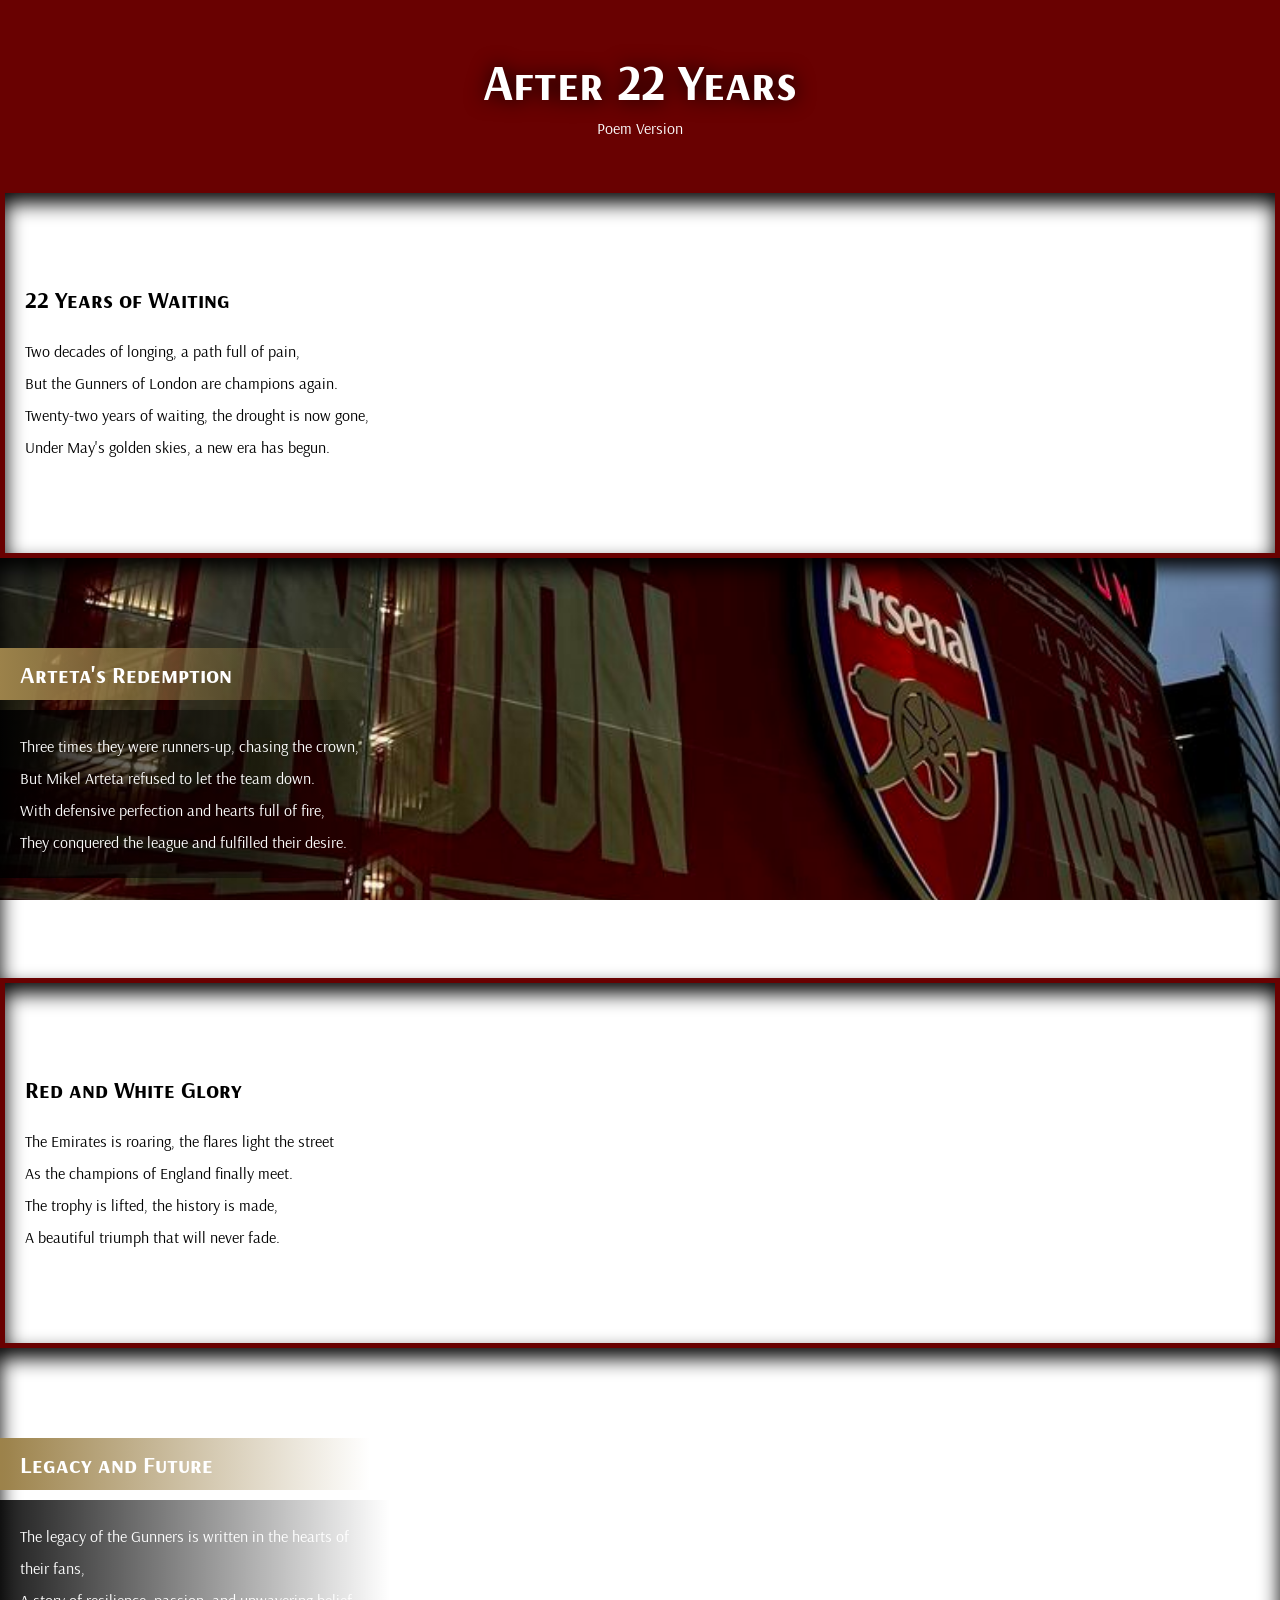
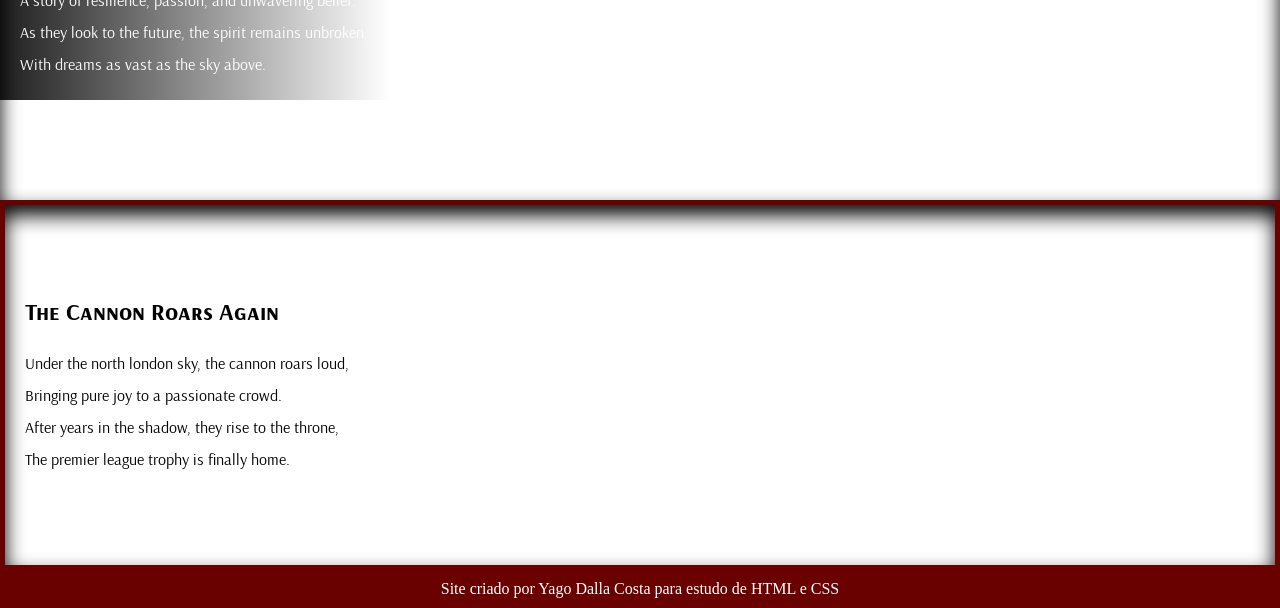
<file: index.html>
<!DOCTYPE html>
<html lang="pt-br">
<head>
    <meta charset="UTF-8">
    <meta name="viewport" content="width=device-width, initial-scale=1.0">
    <title>Arsenal Champion</title>
    <link rel="stylesheet" href="style.css">
</head>

<body>
    <header><!-- cabeçalho -->
        <h1><a href="https://www.arsenal.com/news/watch-our-premier-league-trophy-celebrations" target="_blank">After 22 Years</a></h1><!-- título do cabeçalho -->
            <p><!-- parágrafo do cabeçalho -->
              Poem Version  
            </p>
    </header>

        <section><!-- seção -->
            <article class="normal"><!-- conteúdo normal -->
                <h2>22 Years of Waiting</h2><!-- título do conteúdo normal -->
                    <p><!-- parágrafo do conteúdo normal -->
                        Two decades of longing, a path full of pain, <br>
                        But the Gunners of London are champions again. <br>
                        Twenty-two years of waiting, the drought is now gone, <br>
                        Under May's golden skies, a new era has begun. 
                    </p>
            </article>

            <article class="imagem" id="emirates"><!-- conteúdo com imagem -->
                <h2>Arteta's Redemption</h2><!-- título do conteúdo com imagem -->
                    <p><!-- parágrafo do conteúdo com imagem -->
                        Three times they were runners-up, chasing the crown, <br>
                        But Mikel Arteta refused to let the team down. <br>
                        With defensive perfection and hearts full of fire, <br>
                        They conquered the league and fulfilled their desire. 
                    </p>
            </article>

            <article class="normal"><!-- conteúdo normal -->
                <h2>Red and White Glory</h2><!-- título do conteúdo normal -->
                    <p><!-- parágrafo do conteúdo normal -->
                        The Emirates is roaring, the flares light the street<br>
                        As the champions of England finally meet.<br>
                        The trophy is lifted, the history is made,<br>
                        A beautiful triumph that will never fade. 
                    </p>
            </article>

            <article class="imagem" id="time"><!-- conteúdo com imagem -->
                <h2>Legacy and Future</h2><!-- título do conteúdo com imagem -->
                <p>
                    The legacy of the Gunners is written in the hearts of their fans, <br>
                    A story of resilience, passion, and unwavering belief. <br>
                    As they look to the future, the spirit remains unbroken, <br>
                    With dreams as vast as the sky above.
                </p>
            </article>

            <article class="normal"><!-- conteúdo normal -->
                <h2>The Cannon Roars Again</h2><!-- título do conteúdo normal -->
                <p>
                    Under the north london sky, the cannon roars loud,<br>
                    Bringing pure joy to a passionate crowd.<br>
                    After years in the shadow, they rise to the throne,<br>
                    The premier league trophy is finally home.
                </p>
            </article>
        </section>

    <footer><!-- rodapé -->
        <p>Site criado por <a href="https://github.com/yagodallac" target="_blank">Yago Dalla Costa</a> para estudo de HTML e CSS</p>
    </footer>
</body>
</html>
</file>
<file: style.css>
@charset "UTF-8";

@import url('https://fonts.googleapis.com/css2?family=Arsenal+SC:ital,wght@0,400;0,700;1,400;1,700&family=Arsenal:ital,wght@0,400;0,700;1,400;1,700&display=swap');

:root {
    --vermelho-color: #690101;
    --azul-color: #063672;
    --dourado-color: #9C824A;
    --font-maiuscula: 'Arsenal SC', serif;
    --font-normal: 'Arsenal', serif;
}

* {
    margin: 0;
    padding: 0;
}

/*-------------------------------------------------------*/

body {
    height: 100vh;
    background-color: white;
}
/* cabeçalho */
header {
    background-color: var(--vermelho-color);
}
/* título do cabeçalho */
header h1 {
    padding: 50px 0px 5px 0px;
    text-align: center;
    filter: drop-shadow(0px 0px 10px black);
}
/* link do título do cabeçalho */
header h1 a {
    font-size: 50px;
    font-family: var(--font-maiuscula);
    color: white;
    text-decoration: none;
}  
/* link do título do cabeçalho ao passar o mouse */
header h1 a:hover {
    text-decoration: underline;
    background-color: var(--dourado-color);
}
/* parágrafo do cabeçalho */
header p {
    font-family: var(--font-normal);
    color: white;
    padding-bottom: 50px;
    text-align: center;
}

/* seção */
section {
    
}
/* conteúdo com imagem */
article.imagem {
    background-color: var(--dourado-color);
    background-size: cover;
    background-attachment: fixed;
    box-shadow: inset 0px 10px 20px 0px black;
    padding-top: 10vh;
    padding-bottom: 10vh;
    line-height: 2em;
}
/* título do conteúdo com imagem */
article.imagem > h2 {
    color: white;
    font-family: var(--font-maiuscula);
    padding: 10px 0px 10px 20px;
    margin-bottom: 10px;
    background-image: linear-gradient(to left, transparent, var(--dourado-color));
    width: 350px;
}
/* parágrafo do conteúdo com imagem */
article.imagem > p {
    color: white;
    font-family: var(--font-normal);
    padding: 20px;
    margin-bottom: 10px;
    background-image: linear-gradient(to left, transparent, rgba(0, 0, 0, 0.877));
    width: 350px;
}
/* imagem  01*/
article.imagem#emirates {
    background-image: url(imagens/emirates.jfif);
    background-position: right center;
}
/* imagem 02 */
article.imagem#time {
    background-image: url(imagens/time.jfif);
    background-position: center center;
}
/* conteúdo normal */
article.normal {
    box-shadow: inset 0px 10px 20px 0px black;
    border: var(--vermelho-color) solid 5px;
    padding-top: 10vh;
    padding-bottom: 10vh;
    padding-left: 20px;
    line-height: 2em;
}
/* título do conteúdo normal */
article.normal > h2 {
    font-family: var(--font-maiuscula);
    padding-bottom: 20px;

}
/* parágrafo do conteúdo normal */
article.normal > p {
    font-family: var(--font-normal);

}

/* rodapé */
footer {
    background-color: var(--vermelho-color);
    padding: 10px;
}
/* link do rodapé */
footer a {
    color: white;
    text-decoration: none;
}
/* link do rodapé ao passar o mouse */
footer a:hover {    
    text-decoration: underline;
    background-color: var(--dourado-color);
}
/* parágrafo do rodapé */
footer p {
    color: white;
    text-align: center;
}
</file>
